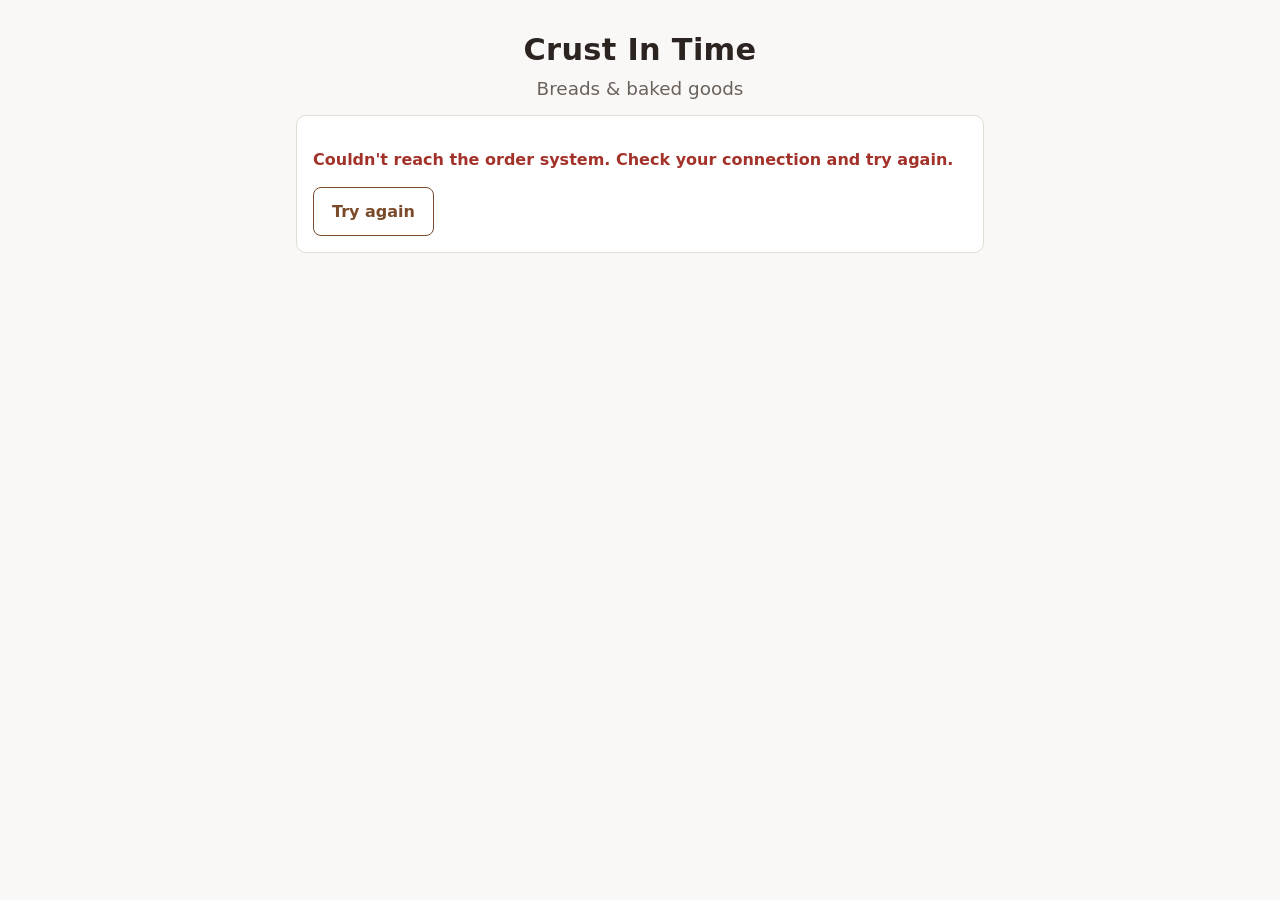
<file: index.html>
<!DOCTYPE html>
<html lang="en">
<head>
  <meta charset="utf-8">
  <meta name="viewport" content="width=device-width, initial-scale=1">
  <title>Order | Crust In Time</title>
  <link rel="stylesheet" href="style.css">
</head>
<body>
  <header class="site" id="site-header">
    <div id="logo-slot"></div>
    <h1 id="site-name">Crust In Time</h1>
    <p class="sub" id="menu-title">Breads &amp; baked goods</p>
  </header>

  <main class="wrap" id="app">
    <p class="muted center">Loading menu…</p>
  </main>

  <div class="totalbar noprint" id="totalbar" hidden>
    <div class="totalbar-inner">
      <span><strong id="bar-total">$0.00</strong> <span class="muted" id="bar-count"></span></span>
      <a class="btn small" href="#details">Checkout</a>
    </div>
  </div>

  <script src="config.js"></script>
  <script src="common.js"></script>
  <script>
  (function () {
    const { api, h, fill, money, price, driveImg, payLinks } = Crust;
    const app = document.getElementById('app');
    const bar = document.getElementById('totalbar');

    let menu = null;
    let qty = {};          // "itemId|optionId" -> quantity
    let steppers = {};     // "itemId|optionId" -> { out, minus, plus }
    let sending = false;

    // The work delivery link carries ?d=<key>; the plain link is the pickup form.
    const linkKey = new URLSearchParams(location.search).get('d') || '';

    const keyOf = (item, opt) => item.id + '|' + opt.id;

    async function load() {
      bar.hidden = true;
      fill(app, h('p', { class: 'muted center' }, 'Loading menu…'));
      try {
        const data = await api.getMenu(linkKey);
        menu = data.menu;
        qty = {};
        renderHeader();
        renderForm();
      } catch (e) {
        fill(app, h('div', { class: 'card' },
          h('p', { class: 'error' }, e.message),
          h('button', { class: 'btn secondary', type: 'button', onclick: load }, 'Try again')));
      }
    }

    function renderHeader() {
      document.getElementById('menu-title').textContent = menu.title + (menu.formName ? ' · ' + menu.formName : '');
      document.title = menu.title + ' | Crust In Time';
      const slot = document.getElementById('logo-slot');
      const name = document.getElementById('site-name');
      if (menu.logo) {
        fill(slot, driveImg(menu.logo, { alt: 'Crust In Time', class: 'logo', width: 600, lazy: false }));
        name.classList.add('sr-only');
      } else {
        fill(slot);
        name.classList.remove('sr-only');
      }
    }

    function orderLines() {
      const out = [];
      menu.items.forEach(item => item.options.forEach(opt => {
        const n = qty[keyOf(item, opt)] || 0;
        if (n > 0) out.push({ item, opt, qty: n });
      }));
      return out;
    }

    function totals() {
      const lines = orderLines();
      return {
        lines,
        count: lines.reduce((s, l) => s + l.qty, 0),
        cents: lines.reduce((s, l) => s + Math.round(l.opt.price * 100) * l.qty, 0)
      };
    }

    /* ---------- Order form ---------- */

    function stepsCard() {
      if (!menu.steps || !menu.steps.length) return null;
      return h('section', { class: 'card steps-card' },
        h('h2', { class: 'steps-title' }, 'How to order'),
        h('ol', { class: 'steps' }, menu.steps.map(s => h('li', {}, s))));
    }

    function renderForm() {
      steppers = {};
      const noPickup = menu.pickupMode === 'weekly' && !menu.pickup;

      if (!menu.ordersOpen || noPickup) {
        fill(app, h('div', { class: 'card notice center' },
          menu.ordersOpen ? 'There are no ' + menu.word.toLowerCase() + ' dates open right now. Check back soon!' : menu.closedMessage));
        return;
      }

      const orderable = menu.items.filter(i => i.options.length);
      fill(app,
        menu.intro ? h('p', { class: 'intro' }, menu.intro) : null,
        stepsCard(),
        h('h2', {}, 'Choose your items'),
        orderable.length ? orderable.map(itemCard) : h('p', { class: 'muted' }, 'No items are on the menu right now.'),
        detailsForm()
      );
      update();
    }

    function itemCard(item) {
      return h('section', { class: 'card item' + (item.soldOut ? ' is-soldout' : '') },
        item.image ? driveImg(item.image, { alt: item.name, class: 'item-photo', width: 900 }) : null,
        h('div', { class: 'item-head' },
          h('h3', { class: 'item-name' }, item.name),
          item.soldOut ? h('span', { class: 'badge soldout' }, 'Sold out')
                       : item.badge ? h('span', { class: 'badge' }, item.badge) : null),
        item.description ? h('p', { class: 'desc' }, item.description) : null,
        item.options.map(opt => optionRow(item, opt))
      );
    }

    function optionRow(item, opt) {
      const k = keyOf(item, opt);
      const label = opt.label || 'Each';
      const out = h('output', { 'aria-label': 'Quantity of ' + item.name + ', ' + label }, '0');
      const minus = h('button', { type: 'button', 'aria-label': 'Remove one ' + item.name + ', ' + label,
        onclick: () => change(k, -1) }, '−');
      const plus = h('button', { type: 'button', 'aria-label': 'Add one ' + item.name + ', ' + label,
        disabled: item.soldOut, onclick: () => change(k, 1) }, '+');
      steppers[k] = { out, minus, plus };
      return h('div', { class: 'opt' },
        h('span', { class: 'opt-label' }, label),
        h('span', { class: 'opt-price' }, price(opt.price)),
        h('div', { class: 'stepper' }, minus, out, plus));
    }

    function change(k, delta) {
      qty[k] = Math.max(0, Math.min(99, (qty[k] || 0) + delta));
      update();
    }

    function pickupField() {
      if (menu.pickupMode === 'weekly') {
        return h('div', { class: 'field pickup-box', id: 'pickup-box' },
          h('div', {}, menu.word),
          h('div', { class: 'pickup-date' }, menu.pickup.label),
          h('div', { class: 'hint' }, 'Orders for this ' + menu.word.toLowerCase() + ' close at 11:59 pm on ' + menu.pickup.cutoffLabel + '.'));
      }
      const pickups = menu.pickupOptions || [];
      if (!pickups.length) return null;
      return h('label', { class: 'field' }, 'Pickup',
        h('select', { name: 'pickup', required: true },
          pickups.length > 1 ? h('option', { value: '' }, 'Choose a pickup time…') : null,
          pickups.map(p => h('option', { value: p }, p))));
    }

    function payChoice() {
      if (!menu.allowCash) return null;
      const due = menu.pickupMode === 'weekly' && menu.pickup ? 'pay by 11:59 pm ' + menu.pickup.cutoffLabel : 'pay after ordering';
      const opt = (value, title, hint) => h('label', { class: 'pay-choice' },
        h('input', { type: 'radio', name: 'payment', value, required: true }),
        h('span', {}, h('strong', {}, title), h('span', { class: 'hint' }, hint)));
      return h('fieldset', { class: 'pay-choices' },
        h('legend', {}, 'How will you pay?'),
        opt('app', 'Venmo or Cash App', due),
        opt('cash', 'Cash on delivery', 'pay the exact amount when your order arrives'),
        menu.cashNote ? h('p', { class: 'cash-note' }, menu.cashNote) : null);
    }

    function paymentInfo() {
      const links = payLinks(menu.payments);
      return h('div', {},
        h('h2', {}, 'Payment'),
        h('div', { class: 'card' },
          menu.disclaimer ? h('p', { class: 'disclaimer' }, menu.disclaimer) : null,
          payChoice(),
          links.length ? [
            menu.pickupMode === 'weekly' && menu.pickup && !menu.allowCash
              ? h('p', { style: 'margin:12px 0 0' }, 'Payment is due by ', h('strong', {}, '11:59 pm ' + menu.pickup.cutoffLabel), '.')
              : null,
            h('p', { class: 'muted', style: 'margin:12px 0' },
              'After you place your order, you\'ll get Venmo and Cash App buttons with your exact total.'),
            h('div', { class: 'pay-grid' }, links.map(l => h('div', { class: 'pay-card' },
              l.qr ? driveImg(l.qr, { alt: l.label + ' QR code', class: 'qr', width: 600 }) : null,
              h('div', { class: 'pay-name' }, l.label),
              h('div', { class: 'muted' }, l.handle))))
          ] : null));
    }

    function detailsForm() {
      return h('form', { id: 'details', onsubmit: submit },
        h('h2', {}, 'Your details'),
        h('div', { class: 'card' },
          h('label', { class: 'field' }, 'Name',
            h('input', { type: 'text', name: 'cname', autocomplete: 'name', required: true, maxlength: 80 })),
          h('label', { class: 'field' }, 'Phone',
            h('input', { type: 'tel', name: 'phone', autocomplete: 'tel', required: true, maxlength: 30 })),
          h('label', { class: 'field' }, 'Email ', h('span', { class: 'hint' }, '(optional, for a copy of your order)'),
            h('input', { type: 'email', name: 'email', autocomplete: 'email', maxlength: 120 })),
          pickupField(),
          h('label', { class: 'field' }, 'Notes ', h('span', { class: 'hint' }, '(optional)'),
            h('textarea', { name: 'notes', maxlength: 1000, placeholder: 'Allergies, special requests, etc.' }))
        ),
        h('h2', {}, 'Your order'),
        h('div', { class: 'card', id: 'summary' }),
        paymentInfo(),
        h('p', { class: 'error', id: 'form-error', role: 'alert' }),
        h('button', { class: 'btn block', type: 'submit', id: 'submit-btn' }, 'Place order')
      );
    }

    function update() {
      for (const [k, s] of Object.entries(steppers)) {
        const n = qty[k] || 0;
        s.out.textContent = n;
        s.minus.disabled = n === 0;
      }
      const t = totals();
      const summary = document.getElementById('summary');
      if (summary) {
        fill(summary,
          t.lines.length
            ? [
                t.lines.map(l => h('div', { class: 'summary-line' },
                  h('span', {}, l.qty + ' × ' + l.item.name + (l.opt.label ? ' (' + l.opt.label + ')' : '')),
                  h('span', {}, money(Math.round(l.opt.price * 100) * l.qty / 100)))),
                h('div', { class: 'summary-line summary-total' }, h('span', {}, 'Total'), h('span', {}, money(t.cents / 100)))
              ]
            : h('p', { class: 'muted', style: 'margin:0' }, 'Nothing added yet. Use the + buttons above.')
        );
      }
      document.getElementById('bar-total').textContent = money(t.cents / 100);
      document.getElementById('bar-count').textContent = t.count + (t.count === 1 ? ' item' : ' items');
      bar.hidden = t.count === 0;
      if (t.count > 0) setError('');
    }

    function setError(msg) {
      const el = document.getElementById('form-error');
      if (el) el.textContent = msg;
    }

    async function submit(ev) {
      ev.preventDefault();
      if (sending) return;
      const f = ev.target;
      const t = totals();
      if (!t.count) return setError('Please add at least one item to your order.');
      const customer = {
        name: f.elements.cname.value.trim(),
        phone: f.elements.phone.value.trim(),
        email: f.elements.email.value.trim(),
        pickup: f.elements.pickup ? f.elements.pickup.value : '',
        pickupDate: menu.pickupMode === 'weekly' && menu.pickup ? menu.pickup.date : '',
        payment: f.elements.payment ? f.elements.payment.value : 'app',
        notes: f.elements.notes.value.trim()
      };
      if (menu.allowCash && !customer.payment) return setError('Please choose how you will pay.');
      if (customer.phone.replace(/\D/g, '').length < 10) {
        f.elements.phone.focus();
        return setError('Please enter a phone number with area code.');
      }

      const btn = document.getElementById('submit-btn');
      sending = true;
      btn.disabled = true;
      btn.textContent = 'Sending order…';
      setError('');
      try {
        const res = await api.post({
          action: 'order',
          channel: menu.channel,
          key: linkKey,
          customer,
          lines: t.lines.map(l => ({ itemId: l.item.id, optionId: l.opt.id, qty: l.qty }))
        });
        renderConfirmation(res, customer);
      } catch (e) {
        if (e.code === 'pickup_changed') await refreshPickup();
        setError(e.message);
        btn.disabled = false;
        btn.textContent = 'Place order';
      } finally {
        sending = false;
      }
    }

    // The Wednesday deadline passed while the page was open: show the new date.
    async function refreshPickup() {
      try {
        const data = await api.getMenu(linkKey);
        menu.pickup = data.menu.pickup;
        const box = document.getElementById('pickup-box');
        if (box && menu.pickup) box.replaceWith(pickupField());
      } catch (e) { /* the error message already explains */ }
    }

    /* ---------- After submitting ---------- */

    function summaryText(res, customer) {
      return ['Crust In Time order #' + res.orderNo, 'Name: ' + customer.name,
        res.pickup ? menu.word + ': ' + res.pickup : '',
        res.cash ? 'Payment: cash on delivery. ' + (menu.cashNote || '') : '',
        ...res.lines.map(l => l.qty + ' x ' + l.item + (l.option ? ' (' + l.option + ')' : '') + ' = ' + money(l.total)),
        'Total: ' + money(res.total), menu.disclaimer || ''].filter(Boolean).join('\n');
    }

    function saveCopy(res, customer) {
      const touch = window.matchMedia && window.matchMedia('(pointer: coarse)').matches;
      if (touch && navigator.share) {
        navigator.share({ title: 'Crust In Time order #' + res.orderNo, text: summaryText(res, customer) }).catch(() => {});
      } else {
        window.print();
      }
    }

    function renderConfirmation(res, customer) {
      bar.hidden = true;
      steppers = {};
      const links = payLinks(menu.payments, res.total, res.orderNo);

      fill(app, h('section', { class: 'card' },
        h('h2', { style: 'margin-top:0' }, 'Thank you, ' + customer.name + '!'),
        h('p', {}, 'Your order ', h('strong', {}, '#' + res.orderNo), ' has been received.'),
        res.pickup ? h('p', {}, menu.word + ': ', h('strong', {}, res.pickup)) : null,
        res.lines.map(l => h('div', { class: 'summary-line' },
          h('span', {}, l.qty + ' × ' + l.item + (l.option ? ' (' + l.option + ')' : '')),
          h('span', {}, money(l.total)))),
        h('div', { class: 'summary-line summary-total' }, h('span', {}, 'Total'), h('span', {}, money(res.total))),

        menu.disclaimer ? h('p', { class: 'disclaimer', style: 'margin-top:18px' }, menu.disclaimer) : null,

        res.cash ? h('div', { class: 'pay-now' },
          h('h3', {}, 'Cash on delivery'),
          h('p', {}, 'Please have ', h('strong', {}, money(res.total)), ' ready when your order is delivered' +
            (res.pickup ? ' on ' + res.pickup : '') + '.'),
          menu.cashNote ? h('p', { class: 'disclaimer' }, menu.cashNote) : null
        ) : null,

        !res.cash && links.length ? h('div', { class: 'pay-now' },
          h('h3', {}, 'Pay ' + money(res.total) + (res.payBy ? ' by 11:59 pm ' + res.payBy : ' now')),
          h('p', { class: 'muted' }, 'Please put ', h('strong', {}, 'order #' + res.orderNo), ' in your payment note.'),
          h('div', { class: 'pay-grid' }, links.map(l => h('div', { class: 'pay-card' },
            l.qr ? driveImg(l.qr, { alt: l.label + ' QR code', class: 'qr', width: 600 }) : null,
            h('a', { class: 'btn block', href: l.url, target: '_blank', rel: 'noopener' }, 'Pay with ' + l.label),
            h('div', { class: 'muted', style: 'margin-top:4px' }, l.handle))))
        ) : null,

        res.emailedCopy
          ? h('p', { class: 'muted' }, 'A copy was emailed to ' + customer.email + '. If you don\'t see it, check your spam folder.')
          : null,
        h('div', { class: 'btn-row noprint' },
          h('button', { class: 'btn secondary', type: 'button', onclick: () => saveCopy(res, customer) }, 'Save a copy'),
          h('button', { class: 'btn', type: 'button', onclick: () => { window.scrollTo(0, 0); load(); } }, 'Start a new order')),
        h('p', { class: 'muted noprint phone-only', style: 'font-size:.9rem' }, 'Tip: you can also take a screenshot of this page.')
      ));
      window.scrollTo(0, 0);
    }

    load();
  })();
  </script>
</body>
</html>
</file>
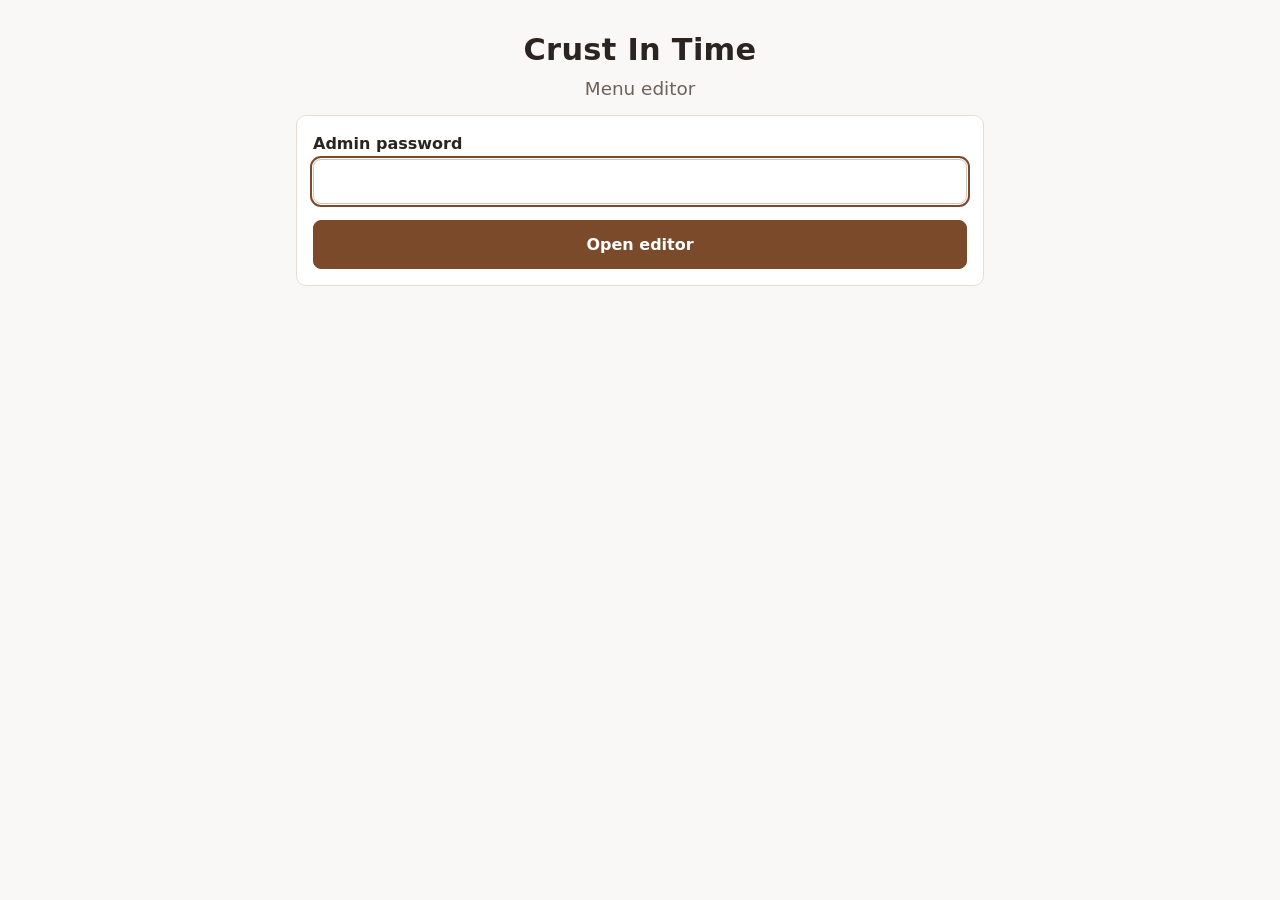
<file: admin.html>
<!DOCTYPE html>
<html lang="en">
<head>
  <meta charset="utf-8">
  <meta name="viewport" content="width=device-width, initial-scale=1">
  <meta name="robots" content="noindex, nofollow">
  <title>Menu editor | Crust In Time</title>
  <link rel="stylesheet" href="style.css">
  <style>
    .toolbar {
      position: sticky; top: 0; z-index: 20; background: #fff; border-bottom: 1px solid var(--line);
      box-shadow: 0 2px 8px rgba(0,0,0,.04);
    }
    .toolbar-inner {
      max-width: 720px; margin: 0 auto; padding: 10px 16px;
      display: flex; flex-wrap: wrap; align-items: center; gap: 8px;
    }
    .toolbar .status { flex: 1; min-width: 160px; font-size: .95rem; }
    .status.dirty { color: var(--danger); font-weight: 650; }
    .item.edit .name-input { font-size: 1.1rem; font-weight: 650; }
    .row { display: flex; gap: 10px; align-items: flex-end; }
    .row > .grow { flex: 1; }
    label.check { display: flex; align-items: center; gap: 8px; margin: 0 0 14px; font-weight: 600; cursor: pointer; }
    label.check input { width: 20px; height: 20px; flex: none; }
    .opts-head { margin: 4px 0 6px; font-weight: 600; }
    .opt-edit { display: flex; gap: 8px; align-items: center; padding: 6px 0; border-top: 1px solid var(--line); }
    .opt-edit input { margin-top: 0; }
    .opt-edit .label-in { flex: 1; }
    .opt-edit .price-wrap { display: flex; align-items: center; gap: 4px; width: 110px; }
    .item-actions { display: flex; flex-wrap: wrap; gap: 8px; margin-top: 14px; padding-top: 12px; border-top: 1px dashed var(--line); }
    .item-actions .spacer { flex: 1; }
    .list-row { display: flex; gap: 8px; align-items: center; margin-bottom: 8px; }
    .list-row input { margin-top: 0; flex: 1; }
    .toast {
      position: fixed; left: 50%; bottom: 20px; transform: translateX(-50%); z-index: 30;
      max-width: 92vw; padding: 12px 18px; border-radius: 8px;
      background: #2b2420; color: #fff; box-shadow: 0 4px 16px rgba(0,0,0,.2);
    }
    .toast.bad { background: var(--danger); }
    .x { width: 38px; height: 38px; padding: 0; flex: none; }
    .avail { width: 100%; border-collapse: collapse; margin: 2px 0 4px; border: 1px solid var(--line); border-radius: 8px; overflow: hidden; }
    .avail th, .avail td { padding: 8px 6px; border-top: 1px solid var(--line); text-align: center; font-size: .92rem; }
    .avail thead th { border-top: 0; background: #faf8f6; font-weight: 650; }
    .avail tbody th { text-align: left; font-weight: 600; padding-left: 10px; }
    .avail input { width: 24px; height: 24px; margin: 0; }
    .avail-note { margin: 6px 0 0; color: var(--danger); font-weight: 600; font-size: .92rem; }
    .group-label { font-weight: 600; margin-bottom: 6px; }
    .img-field { display: flex; gap: 12px; align-items: center; flex-wrap: wrap; margin: 4px 0 14px; }
    .img-preview {
      width: 140px; min-height: 90px; display: grid; place-items: center; overflow: hidden;
      border: 1px dashed #cfc6be; border-radius: 8px; background: #faf8f6;
    }
    .img-preview img { display: block; width: 100%; height: auto; }
    .img-preview.photo img { aspect-ratio: 16 / 10; object-fit: cover; }
    .img-actions { display: flex; gap: 8px; align-items: center; flex-wrap: wrap; }
    .preview-line { margin: 4px 0 0; padding: 10px 12px; border-radius: 8px; background: var(--accent-soft); }
    .sub-card { border: 1px solid var(--line); border-radius: 8px; padding: 12px; margin-bottom: 12px; }
    .sub-card h3 { margin: 0 0 10px; font-size: 1rem; }
  </style>
</head>
<body>
  <div id="toolbar-slot"></div>
  <header class="site">
    <h1>Crust In Time</h1>
    <p class="sub">Menu editor</p>
  </header>
  <main class="wrap" id="admin"><p class="muted center">Loading…</p></main>

  <script src="config.js"></script>
  <script src="common.js"></script>
  <script>
  (function () {
    const { api, h, fill, driveImg } = Crust;
    const root = document.getElementById('admin');
    const toolbarSlot = document.getElementById('toolbar-slot');
    const PW_KEY = 'crust_admin_pw';

    const S = { pw: null, menu: null, saved: [], dirty: false, defaultEmail: '', sheetUrl: '' };
    const previews = {};   // image id -> local copy, so new uploads show instantly
    const uid = (p) => p + Math.random().toString(36).slice(2, 10);

    function readPw() { try { return sessionStorage.getItem(PW_KEY); } catch (e) { return null; } }
    function writePw(v) {
      try { v ? sessionStorage.setItem(PW_KEY, v) : sessionStorage.removeItem(PW_KEY); } catch (e) {}
    }

    async function adminCall(body) {
      try {
        return await api.post(Object.assign({}, body, { password: S.pw }));
      } catch (e) {
        if (e.code === 'bad_password' || e.code === 'no_password') {
          S.pw = null; writePw(null); S.dirty = false;
          showLogin(e.message);
        }
        throw e;
      }
    }

    let toastTimer;
    function toast(msg, bad) {
      document.querySelectorAll('.toast').forEach(t => t.remove());
      const t = h('div', { class: 'toast' + (bad ? ' bad' : ''), role: 'status' }, msg);
      document.body.append(t);
      clearTimeout(toastTimer);
      toastTimer = setTimeout(() => t.remove(), bad ? 7000 : 4000);
    }

    /* ---------- Login ---------- */

    function showLogin(message) {
      fill(toolbarSlot);
      const input = h('input', { type: 'password', name: 'pw', autocomplete: 'current-password', required: true });
      const err = h('p', { class: 'error' }, message || '');
      const btn = h('button', { class: 'btn block', type: 'submit' }, 'Open editor');
      fill(root, h('form', { class: 'card', onsubmit: async (ev) => {
          ev.preventDefault();
          btn.disabled = true; btn.textContent = 'Checking…'; err.textContent = '';
          try {
            await loadEditor(input.value);
          } catch (e) {
            err.textContent = e.message;
            btn.disabled = false; btn.textContent = 'Open editor';
          }
        } },
        h('label', { class: 'field' }, 'Admin password', input),
        err, btn));
      input.focus();
    }

    async function loadEditor(pw) {
      const d = await api.post({ action: 'adminLoad', password: pw });
      S.pw = pw; writePw(pw);
      S.menu = d.menu; S.saved = d.saved || []; S.defaultEmail = d.defaultEmail || ''; S.sheetUrl = d.sheetUrl || '';
      S.deliveryKey = d.deliveryKey || '';
      S.dirty = false;
      renderEditor();
    }

    /* ---------- Editor ---------- */

    function markDirty() { S.dirty = true; updateStatus(); }

    function updateStatus() {
      const st = document.getElementById('status');
      const pub = document.getElementById('publish-btn');
      if (!st || !pub) return;
      st.textContent = S.dirty ? 'Unpublished changes' : 'Live menu is up to date';
      st.className = 'status' + (S.dirty ? ' dirty' : '');
      pub.disabled = !S.dirty;
    }

    function renderEditor() {
      const m = S.menu;
      fill(toolbarSlot, h('div', { class: 'toolbar' }, h('div', { class: 'toolbar-inner' },
        h('span', { id: 'status', class: 'status' }),
        h('a', { class: 'btn small secondary', href: 'kitchen.html' }, 'Order board'),
        h('a', { class: 'btn small secondary', href: 'index.html', target: '_blank', rel: 'noopener' }, 'Order page'),
        S.sheetUrl ? h('a', { class: 'btn small secondary', href: S.sheetUrl, target: '_blank', rel: 'noopener' }, 'Orders sheet') : null,
        h('button', { class: 'btn small', id: 'publish-btn', type: 'button', onclick: publish }, 'Publish'),
        h('button', { class: 'btn small secondary', type: 'button', onclick: lock }, 'Lock')
      )));

      fill(root,
        h('h2', {}, 'Order settings'),
        settingsCard(m),
        h('h2', {}, 'Logo and instructions'),
        brandingCard(m),
        h('h2', {}, 'Pickup (public order link)'),
        pickupCard(m),
        h('h2', {}, 'Work delivery (private order link)'),
        deliveryCard(m),
        h('h2', {}, 'Payment'),
        paymentCard(m),
        h('h2', {}, 'Menu items'),
        h('p', { class: 'muted' }, 'Each item card below matches what customers see. Changes go live when you press Publish.'),
        m.items.map(itemEditor),
        h('button', { class: 'btn secondary block', type: 'button', onclick: addItem }, '+ Add item'),
        h('h2', {}, 'Saved menus'),
        savedCard()
      );
      updateStatus();
    }

    // Inputs write straight into the menu object as you type.
    function textIn(obj, prop, attrs) {
      attrs = attrs || {};
      const el = attrs.multiline
        ? h('textarea', { placeholder: attrs.placeholder, class: attrs.class, maxlength: attrs.maxlength })
        : h('input', { type: attrs.type || 'text', placeholder: attrs.placeholder, class: attrs.class,
                       inputmode: attrs.inputmode, maxlength: attrs.maxlength, 'aria-label': attrs.aria });
      el.value = obj[prop] === undefined || obj[prop] === null ? '' : String(obj[prop]);
      el.addEventListener('input', () => { obj[prop] = el.value; markDirty(); if (attrs.onInput) attrs.onInput(); });
      return el;
    }

    function checkIn(obj, prop, label, onChange) {
      const el = h('input', { type: 'checkbox', checked: !!obj[prop] });
      el.addEventListener('change', () => { obj[prop] = el.checked; markDirty(); if (onChange) onChange(el.checked); });
      return h('label', { class: 'check' }, el, label);
    }

    const field = (label, control, hint) =>
      h('label', { class: 'field' }, label, hint ? h('span', { class: 'hint' }, ' ' + hint) : null, control);

    function listEditor(arr, opts) {
      return h('div', {},
        arr.map((v, i) => h('div', { class: 'list-row' },
          textIn(arr, i, { type: opts.type, placeholder: opts.placeholder, maxlength: opts.maxlength,
                           aria: (opts.aria || 'Entry') + ' ' + (i + 1), onInput: opts.onChange }),
          h('button', { class: 'btn small danger x', type: 'button', 'aria-label': 'Remove', title: 'Remove',
            onclick: () => { arr.splice(i, 1); markDirty(); renderEditor(); } }, '×'))),
        h('button', { class: 'btn small secondary', type: 'button', onclick: (ev) => {
          const box = ev.target.parentNode;
          arr.push(''); markDirty(); renderEditor();
          const id = box.id;
          const rows = id ? document.querySelectorAll('#' + id + ' .list-row input') : [];
          if (rows.length) rows[rows.length - 1].focus();
        } }, opts.addLabel));
    }

    function settingsCard(m) {
      return h('section', { class: 'card' },
        field('Menu title', textIn(m, 'title', { maxlength: 100 }), '(shown at the top of the order page)'),
        field('Intro message', textIn(m, 'intro', { multiline: true, maxlength: 1000 }), '(optional)'),
        checkIn(m, 'ordersOpen', 'Taking pickup orders (uncheck to close the pickup form)'),
        field('Message shown when orders are closed', textIn(m, 'closedMessage', { maxlength: 300 })),
        field('Send new orders to', textIn(m, 'notifyEmail', { type: 'email', placeholder: S.defaultEmail, maxlength: 200 }),
          S.defaultEmail ? '(leave blank to use ' + S.defaultEmail + ')' : ''),
        checkIn(m, 'sendCustomerCopy', 'Email customers a copy of their order (when they give an email)'),
        checkIn(m, 'readyEmails', 'Email customers when their order is ready (sent from the order board when the last item is checked off)')
      );
    }

    function brandingCard(m) {
      const steps = listEditor(m.steps, { placeholder: 'e.g. Pick your items', maxlength: 60, aria: 'Step', addLabel: '+ Add step' });
      steps.id = 'steps-list';
      return h('section', { class: 'card' },
        h('div', { class: 'group-label' }, 'Logo ', h('span', { class: 'hint' }, '(shown at the top of the order page and in customer emails)')),
        imageField(m, 'logo', 'logo', 'logo'),
        h('div', { class: 'group-label' }, '"How to order" steps for the pickup form ', h('span', { class: 'hint' }, '(keep each to 3 or 4 words)')),
        steps
      );
    }

    function pickupCard(m) {
      const w = m.weekly;
      const preview = h('p', { class: 'preview-line' });
      const refresh = () => {
        const p = Crust.nextPickup(w);
        preview.textContent = p
          ? 'Right now customers see: pickup ' + p.label + ', orders close 11:59 pm ' + p.cutoffLabel + '.'
          : 'No upcoming pickup date. Check the weeks off list.';
      };
      const mode = (val, label) => {
        const r = h('input', { type: 'radio', name: 'pickupMode', value: val, checked: m.pickupMode === val });
        r.addEventListener('change', () => { m.pickupMode = val; markDirty(); renderEditor(); });
        return h('label', { class: 'check' }, r, label);
      };
      const daySelect = (prop) => {
        const s = h('select', {}, Crust.DAYS.map((d, i) => h('option', { value: String(i) }, d)));
        s.value = String(w[prop]);
        s.addEventListener('change', () => { w[prop] = Number(s.value); markDirty(); refresh(); });
        return s;
      };
      const card = h('section', { class: 'card' },
        mode('weekly', 'Same day every week (date updates automatically)'),
        mode('list', 'Specific dates I type in'));

      if (m.pickupMode === 'weekly') {
        const skips = listEditor(w.skipDates, { type: 'date', aria: 'Week off', addLabel: '+ Add a week off', onChange: refresh });
        skips.id = 'skip-list';
        card.append(
          h('div', { class: 'row' },
            h('div', { class: 'grow' }, field('Pickup day', daySelect('pickupDay'))),
            h('div', { class: 'grow' }, field('Last day to order', daySelect('cutoffDay')))),
          field('Pickup time', textIn(w, 'time', { placeholder: 'e.g. 9am to noon', maxlength: 60, onInput: refresh }), '(optional)'),
          h('div', { class: 'group-label' }, 'Weeks off ', h('span', { class: 'hint' }, '(pickup dates with no baking; orders roll to the next week)')),
          skips,
          preview);
        refresh();
      } else {
        const list = listEditor(m.pickupOptions, { placeholder: 'e.g. Saturday, Dec 20, 9am to noon', maxlength: 120, aria: 'Pickup option', addLabel: '+ Add pickup option' });
        list.id = 'pickup-list';
        card.append(h('div', { class: 'group-label' }, 'Pickup options customers choose from'), list);
      }
      card.append(h('div', { style: 'height:14px' }),
        field('Pickup address', textIn(m, 'pickupAddress', { maxlength: 200, placeholder: 'Street, city, state, ZIP' }),
          '(included in the "your order is ready" email)'));
      return card;
    }

    function deliveryCard(m) {
      const d = m.delivery, w = d.weekly;
      const preview = h('p', { class: 'preview-line' });
      const refresh = () => {
        const p = Crust.nextPickup(w);
        preview.textContent = p
          ? 'Right now coworkers see: delivery ' + p.label + ', orders close 11:59 pm ' + p.cutoffLabel + '.'
          : 'No upcoming delivery date. Check the weeks off list.';
      };
      const daySelect = (prop) => {
        const sel = h('select', {}, Crust.DAYS.map((name, i) => h('option', { value: String(i) }, name)));
        sel.value = String(w[prop]);
        sel.addEventListener('change', () => { w[prop] = Number(sel.value); markDirty(); refresh(); });
        return sel;
      };
      const linkUrl = () => new URL('index.html?d=' + encodeURIComponent(S.deliveryKey), location.href).href;
      const linkInput = h('input', { type: 'text', readonly: true, value: linkUrl(), 'aria-label': 'Work order link' });
      const openLink = h('a', { class: 'btn small secondary', href: linkUrl(), target: '_blank', rel: 'noopener' }, 'Open');
      const copy = () => {
        const done = () => toast('Link copied. Paste it in a text or email to coworkers.');
        if (navigator.clipboard) navigator.clipboard.writeText(linkInput.value).then(done, () => { linkInput.select(); toast('Select the link and copy it.'); });
        else { linkInput.select(); document.execCommand('copy'); done(); }
      };
      const makeNew = async () => {
        if (!confirm('Make a new work link? The current link will stop working right away, so you\'ll need to share the new one.')) return;
        try {
          const r = await adminCall({ action: 'adminNewDeliveryLink' });
          S.deliveryKey = r.deliveryKey;
          linkInput.value = linkUrl(); openLink.href = linkUrl();
          toast('New link ready. The old one no longer works.');
        } catch (e) { toast(e.message, true); }
      };
      const skips = listEditor(w.skipDates, { type: 'date', aria: 'Week off', addLabel: '+ Add a week off', onChange: refresh });
      skips.id = 'delivery-skip-list';
      const steps = listEditor(d.steps, { placeholder: 'e.g. Choose how to pay', maxlength: 60, aria: 'Step', addLabel: '+ Add step' });
      steps.id = 'delivery-steps-list';
      const card = h('section', { class: 'card' },
        checkIn(d, 'enabled', 'Taking delivery orders (uncheck to close the work form)'),
        h('div', { class: 'group-label' }, 'Order link ', h('span', { class: 'hint' }, '(share only with coworkers; same menu as the pickup form)')),
        linkInput,
        h('div', { class: 'btn-row', style: 'margin:8px 0 16px' },
          h('button', { class: 'btn small', type: 'button', onclick: copy }, 'Copy link'),
          openLink,
          h('button', { class: 'btn small danger', type: 'button', onclick: makeNew }, 'Make a new link')),
        h('div', { class: 'row' },
          h('div', { class: 'grow' }, field('Delivery day', daySelect('pickupDay'))),
          h('div', { class: 'grow' }, field('Last day to order', daySelect('cutoffDay')))),
        field('Delivery time', textIn(w, 'time', { placeholder: 'e.g. morning', maxlength: 60, onInput: refresh }), '(optional)'),
        h('div', { class: 'group-label' }, 'Weeks off ', h('span', { class: 'hint' }, '(delivery dates with no baking; orders roll to the next week)')),
        skips,
        preview,
        h('div', { style: 'height:14px' }),
        checkIn(d, 'allowCash', 'Offer cash on delivery (in addition to Venmo and Cash App)'),
        field('Cash on delivery note', textIn(d, 'cashNote', { multiline: true, maxlength: 300 }),
          '(shown when someone picks cash, and repeated in their emails)'),
        field('Delivery disclaimer', textIn(d, 'disclaimer', { multiline: true, maxlength: 400 }),
          '(shown at checkout, after ordering, and in the customer email)'),
        h('div', { class: 'group-label' }, '"How to order" steps for the work form ', h('span', { class: 'hint' }, '(keep each to 3 or 4 words)')),
        steps
      );
      refresh();
      return card;
    }

    function paymentCard(m) {
      const p = m.payments;
      return h('section', { class: 'card' },
        field('Pickup disclaimer', textIn(m, 'disclaimer', { multiline: true, maxlength: 400 }),
          '(shown at checkout, after ordering, and in the customer email; the work form has its own below)'),
        h('div', { class: 'sub-card' }, h('h3', {}, 'Venmo'),
          field('Venmo username', textIn(p.venmo, 'handle', { placeholder: 'e.g. Sarah-Ayers-42', maxlength: 40 }), '(without the @; leave blank to hide Venmo)'),
          h('div', { class: 'group-label' }, 'QR code'),
          imageField(p.venmo, 'qr', 'qr', 'venmo-qr')),
        h('div', { class: 'sub-card' }, h('h3', {}, 'Cash App'),
          field('$Cashtag', textIn(p.cashapp, 'handle', { placeholder: 'e.g. Sayers2014', maxlength: 40 }), '(without the $; leave blank to hide Cash App)'),
          h('div', { class: 'group-label' }, 'QR code'),
          imageField(p.cashapp, 'qr', 'qr', 'cashapp-qr'))
      );
    }

    /* ---------- Image uploads ---------- */

    function imageField(obj, prop, kind, name) {
      const box = h('div', { class: 'img-field' });
      const draw = () => {
        const id = obj[prop];
        const input = h('input', { type: 'file', accept: 'image/*', hidden: true });
        const status = h('span', { class: 'muted' });
        const upBtn = h('button', { class: 'btn small secondary', type: 'button', onclick: () => input.click() },
          id ? 'Replace' : 'Upload');
        input.addEventListener('change', async () => {
          const file = input.files && input.files[0];
          if (!file) return;
          upBtn.disabled = true; status.textContent = 'Uploading…';
          try {
            const img = await prepareImage(file, kind);
            const d = await adminCall({ action: 'adminUploadImage', data: img.base64, mime: img.mime, name });
            previews[d.id] = img.dataUrl;
            obj[prop] = d.id;
            markDirty(); draw();
            toast('Image uploaded. Press Publish to make it live.');
          } catch (e) {
            upBtn.disabled = false; status.textContent = '';
            toast(e.message, true);
          }
        });
        fill(box,
          h('div', { class: 'img-preview ' + kind },
            id ? driveImg(id, { preview: previews[id], width: 600, alt: '' }) : h('span', { class: 'muted' }, 'No image')),
          h('div', { class: 'img-actions' }, upBtn,
            id ? h('button', { class: 'btn small danger', type: 'button',
              onclick: () => { obj[prop] = ''; markDirty(); draw(); } }, 'Remove') : null,
            status, input));
      };
      draw();
      return box;
    }

    // Shrinks photos before uploading. Logos and QR codes stay PNG so they stay sharp.
    function prepareImage(file, kind) {
      return new Promise((resolve, reject) => {
        const url = URL.createObjectURL(file);
        const img = new Image();
        img.onload = () => {
          URL.revokeObjectURL(url);
          const max = kind === 'photo' ? 1400 : 900;
          const scale = Math.min(1, max / Math.max(img.naturalWidth, img.naturalHeight));
          const w = Math.max(1, Math.round(img.naturalWidth * scale));
          const ht = Math.max(1, Math.round(img.naturalHeight * scale));
          const draw = (whiteBg) => {
            const c = document.createElement('canvas');
            c.width = w; c.height = ht;
            const ctx = c.getContext('2d');
            if (whiteBg) { ctx.fillStyle = '#fff'; ctx.fillRect(0, 0, w, ht); }
            ctx.imageSmoothingQuality = 'high';
            ctx.drawImage(img, 0, 0, w, ht);
            return c;
          };
          let mime = kind === 'photo' ? 'image/jpeg' : 'image/png';
          let dataUrl = draw(mime === 'image/jpeg').toDataURL(mime, 0.85);
          if (mime === 'image/png' && dataUrl.length > 3000000) {
            mime = 'image/jpeg';
            dataUrl = draw(true).toDataURL(mime, 0.9);
          }
          resolve({ dataUrl, mime, base64: dataUrl.slice(dataUrl.indexOf(',') + 1) });
        };
        img.onerror = () => {
          URL.revokeObjectURL(url);
          reject(new Error("Couldn't read that image. Try a JPG or PNG."));
        };
        img.src = url;
      });
    }

    /* ---------- Menu items ---------- */

    function itemEditor(item, idx) {
      const items = S.menu.items;
      const card = h('section', { class: 'card item edit', id: 'item-' + item.id });
      fill(card,
        h('div', { class: 'group-label' }, 'Photo ', h('span', { class: 'hint' }, '(optional)')),
        imageField(item, 'image', 'photo', item.name || 'item'),
        field('Item name', textIn(item, 'name', { class: 'name-input', maxlength: 100 })),
        field('Badge', textIn(item, 'badge', { placeholder: 'e.g. Last Chance, New', maxlength: 30 }), '(optional)'),
        availability(item, card),
        field('Description', textIn(item, 'description', { multiline: true, maxlength: 1000 })),
        h('div', { class: 'opts-head' }, 'Sizes and prices ', h('span', { class: 'hint' }, '(each line is something customers can add)')),
        item.options.map((opt, oi) => h('div', { class: 'opt-edit' },
          textIn(opt, 'label', { class: 'label-in', placeholder: 'e.g. Loaf, 4 pack, 6 pack variety', maxlength: 80, aria: 'Size or option name' }),
          h('span', { class: 'price-wrap' }, '$', textIn(opt, 'price', { inputmode: 'decimal', placeholder: '0.00', aria: 'Price' })),
          h('button', { class: 'btn small danger x', type: 'button', 'aria-label': 'Remove this size', title: 'Remove',
            onclick: () => { item.options.splice(oi, 1); markDirty(); renderEditor(); } }, '×'))),
        h('button', { class: 'btn small secondary', type: 'button', style: 'margin-top:8px',
          onclick: () => { item.options.push({ id: uid('o'), label: '', price: '' }); markDirty(); renderEditor(); } }, '+ Add size / price'),
        h('div', { class: 'item-actions' },
          h('button', { class: 'btn small secondary', type: 'button', disabled: idx === 0,
            onclick: () => move(idx, -1) }, '↑ Move up'),
          h('button', { class: 'btn small secondary', type: 'button', disabled: idx === items.length - 1,
            onclick: () => move(idx, 1) }, '↓ Move down'),
          h('button', { class: 'btn small secondary', type: 'button', onclick: () => duplicate(idx) }, 'Duplicate'),
          h('span', { class: 'spacer' }),
          h('button', { class: 'btn small danger', type: 'button', onclick: () => {
            if (!confirm('Remove "' + (item.name || 'this item') + '" from the menu?')) return;
            items.splice(idx, 1); markDirty(); renderEditor();
          } }, 'Remove item'))
      );
      return card;
    }

    // Which menus show this item, and where it's sold out.
    function availability(item, card) {
      const m = S.menu;
      const pickupName = m.pickupMode === 'weekly' ? Crust.DAYS[m.weekly.pickupDay] + ' pickup' : 'Pickup';
      const deliveryName = Crust.DAYS[m.delivery.weekly.pickupDay] + ' delivery';
      const note = h('p', { class: 'avail-note' });
      const paint = () => {
        const live = (item.onPickup && !item.soldOutPickup) || (item.onDelivery && !item.soldOutDelivery);
        card.classList.toggle('is-soldout', !live);
        note.textContent = !item.onPickup && !item.onDelivery
          ? 'Hidden from both menus. Customers won\'t see it until you check a menu above.'
          : !live ? 'Sold out everywhere it\'s offered.' : '';
        note.hidden = !note.textContent;
      };
      const cb = (prop, label) => {
        const el = h('input', { type: 'checkbox', checked: !!item[prop], 'aria-label': label });
        el.addEventListener('change', () => { item[prop] = el.checked; markDirty(); paint(); });
        return el;
      };
      const name = item.name || 'this item';
      const box = h('div', { class: 'field' },
        h('table', { class: 'avail' },
          h('thead', {}, h('tr', {}, h('th', {}), h('th', { scope: 'col' }, pickupName), h('th', { scope: 'col' }, deliveryName))),
          h('tbody', {},
            h('tr', {}, h('th', { scope: 'row' }, 'On this menu'),
              h('td', {}, cb('onPickup', name + ' on the ' + pickupName + ' menu')),
              h('td', {}, cb('onDelivery', name + ' on the ' + deliveryName + ' menu'))),
            h('tr', {}, h('th', { scope: 'row' }, 'Sold out'),
              h('td', {}, cb('soldOutPickup', name + ' sold out for ' + pickupName)),
              h('td', {}, cb('soldOutDelivery', name + ' sold out for ' + deliveryName))))),
        note);
      paint();
      return box;
    }

    function move(idx, dir) {
      const items = S.menu.items;
      const [it] = items.splice(idx, 1);
      items.splice(idx + dir, 0, it);
      markDirty(); renderEditor();
      document.getElementById('item-' + it.id).scrollIntoView({ block: 'center' });
    }

    function duplicate(idx) {
      const copy = JSON.parse(JSON.stringify(S.menu.items[idx]));
      copy.id = uid('i');
      copy.name = (copy.name || 'Item') + ' (copy)';
      copy.options.forEach(o => { o.id = uid('o'); });
      S.menu.items.splice(idx + 1, 0, copy);
      markDirty(); renderEditor();
      document.getElementById('item-' + copy.id).scrollIntoView({ block: 'center' });
    }

    function addItem() {
      const it = { id: uid('i'), name: '', description: '', badge: '', image: '',
                   onPickup: true, onDelivery: true, soldOutPickup: false, soldOutDelivery: false,
                   options: [{ id: uid('o'), label: '', price: '' }] };
      S.menu.items.push(it);
      markDirty(); renderEditor();
      const card = document.getElementById('item-' + it.id);
      card.scrollIntoView({ block: 'center' });
      card.querySelector('input.name-input').focus();
    }

    /* ---------- Publish ---------- */

    function problems() {
      const m = S.menu, out = [];
      if (m.ordersOpen && m.pickupMode === 'weekly' && !Crust.nextPickup(m.weekly)) {
        out.push('There is no upcoming pickup date, so customers will see "no pickup dates open".');
      }
      if (m.delivery.enabled && !Crust.nextPickup(m.delivery.weekly)) {
        out.push('There is no upcoming work delivery date, so coworkers will see "no delivery dates open".');
      }
      if (m.ordersOpen && m.pickupMode === 'list' && !m.pickupOptions.some(p => String(p).trim())) {
        out.push('There are no pickup options, so customers won\'t be asked when they\'re picking up.');
      }
      m.items.forEach((it, i) => {
        const name = String(it.name || '').trim() || 'Item #' + (i + 1);
        if (!String(it.name || '').trim()) out.push('Item #' + (i + 1) + ' has no name.');
        if (!it.options.length) out.push(name + ' has no sizes/prices, so customers can\'t order it.');
        it.options.forEach(o => {
          const p = String(o.price).replace(/[$,\s]/g, '');
          if (p === '' || !isFinite(Number(p)) || Number(p) < 0) out.push(name + ': "' + (o.label || 'a size') + '" needs a valid price.');
          else if (Number(p) === 0) out.push(name + ': "' + (o.label || 'a size') + '" is priced at $0.');
        });
      });
      return out;
    }

    async function publish() {
      const p = problems();
      if (p.length && !confirm('Please check before publishing:\n\n• ' + p.join('\n• ') + '\n\nPublish anyway?')) return;
      const btn = document.getElementById('publish-btn');
      btn.disabled = true; btn.textContent = 'Publishing…';
      try {
        const d = await adminCall({ action: 'adminPublish', menu: S.menu });
        S.menu = d.menu; S.dirty = false;
        renderEditor();
        toast('Published. The order page now shows this menu.');
      } catch (e) {
        if (document.getElementById('publish-btn')) { btn.textContent = 'Publish'; updateStatus(); toast(e.message, true); }
      }
    }

    function lock() {
      if (S.dirty && !confirm('You have unpublished changes. Lock the editor and lose them?')) return;
      S.dirty = false; S.pw = null; writePw(null);
      showLogin('Editor locked.');
    }

    /* ---------- Saved menus ---------- */

    function savedCard() {
      const nameIn = h('input', { type: 'text', placeholder: 'e.g. Fall, Christmas, Valentine\'s', maxlength: 60, 'aria-label': 'Name for this saved menu' });
      const select = S.saved.length
        ? h('select', { 'aria-label': 'Saved menus' }, S.saved.map(s => h('option', { value: s.name },
            s.name + (s.saved ? ' (saved ' + new Date(s.saved).toLocaleDateString() + ')' : ''))))
        : null;

      return h('section', { class: 'card' },
        h('p', { class: 'muted', style: 'margin-top:0' },
          'Keep seasonal menus here and bring them back later. Saving or opening a menu does not change the live order page until you press Publish.'),
        select
          ? h('div', {},
              h('label', { class: 'field' }, 'Saved menus', select),
              h('div', { class: 'btn-row', style: 'margin-top:0;margin-bottom:18px' },
                h('button', { class: 'btn small secondary', type: 'button', onclick: () => openSaved(select.value) }, 'Open in editor'),
                h('button', { class: 'btn small danger', type: 'button', onclick: () => deleteSaved(select.value) }, 'Delete')))
          : h('p', { class: 'muted' }, 'No saved menus yet.'),
        h('div', { class: 'row' },
          h('div', { class: 'grow' }, h('label', { class: 'field', style: 'margin:0' }, 'Save what\'s in the editor as', nameIn)),
          h('button', { class: 'btn small', type: 'button', onclick: () => saveAs(nameIn.value) }, 'Save'))
      );
    }

    async function saveAs(name) {
      name = String(name || '').trim();
      if (!name) return toast('Type a name for this menu first.', true);
      if (S.saved.some(s => s.name.toLowerCase() === name.toLowerCase()) &&
          !confirm('A saved menu called "' + name + '" already exists. Replace it?')) return;
      try {
        const d = await adminCall({ action: 'adminSaveAs', name, menu: S.menu });
        S.saved = d.saved;
        renderEditor();
        toast('Saved "' + name + '".');
      } catch (e) { toast(e.message, true); }
    }

    async function openSaved(name) {
      if (S.dirty && !confirm('Opening "' + name + '" replaces what\'s in the editor, and your unpublished changes will be lost. Continue?')) return;
      try {
        const d = await adminCall({ action: 'adminOpenSaved', name });
        S.menu = d.menu;
        renderEditor(); markDirty();
        window.scrollTo(0, 0);
        toast('Opened "' + name + '". Review it, then press Publish to make it live.');
      } catch (e) { toast(e.message, true); }
    }

    async function deleteSaved(name) {
      if (!confirm('Delete the saved menu "' + name + '"? This can\'t be undone.')) return;
      try {
        const d = await adminCall({ action: 'adminDeleteSaved', name });
        S.saved = d.saved;
        renderEditor();
        toast('Deleted "' + name + '".');
      } catch (e) { toast(e.message, true); }
    }

    window.addEventListener('beforeunload', (e) => {
      if (S.dirty) { e.preventDefault(); e.returnValue = ''; }
    });

    /* ---------- Start ---------- */
    (async function init() {
      if (!Crust.isConfigured()) {
        fill(root, h('div', { class: 'card error' },
          "This page isn't connected yet. Paste the Apps Script Web App URL into config.js."));
        return;
      }
      const saved = readPw();
      if (!saved) return showLogin();
      try { await loadEditor(saved); }
      catch (e) { showLogin(e.code === 'bad_password' ? '' : e.message); }
    })();
  })();
  </script>
</body>
</html>
</file>
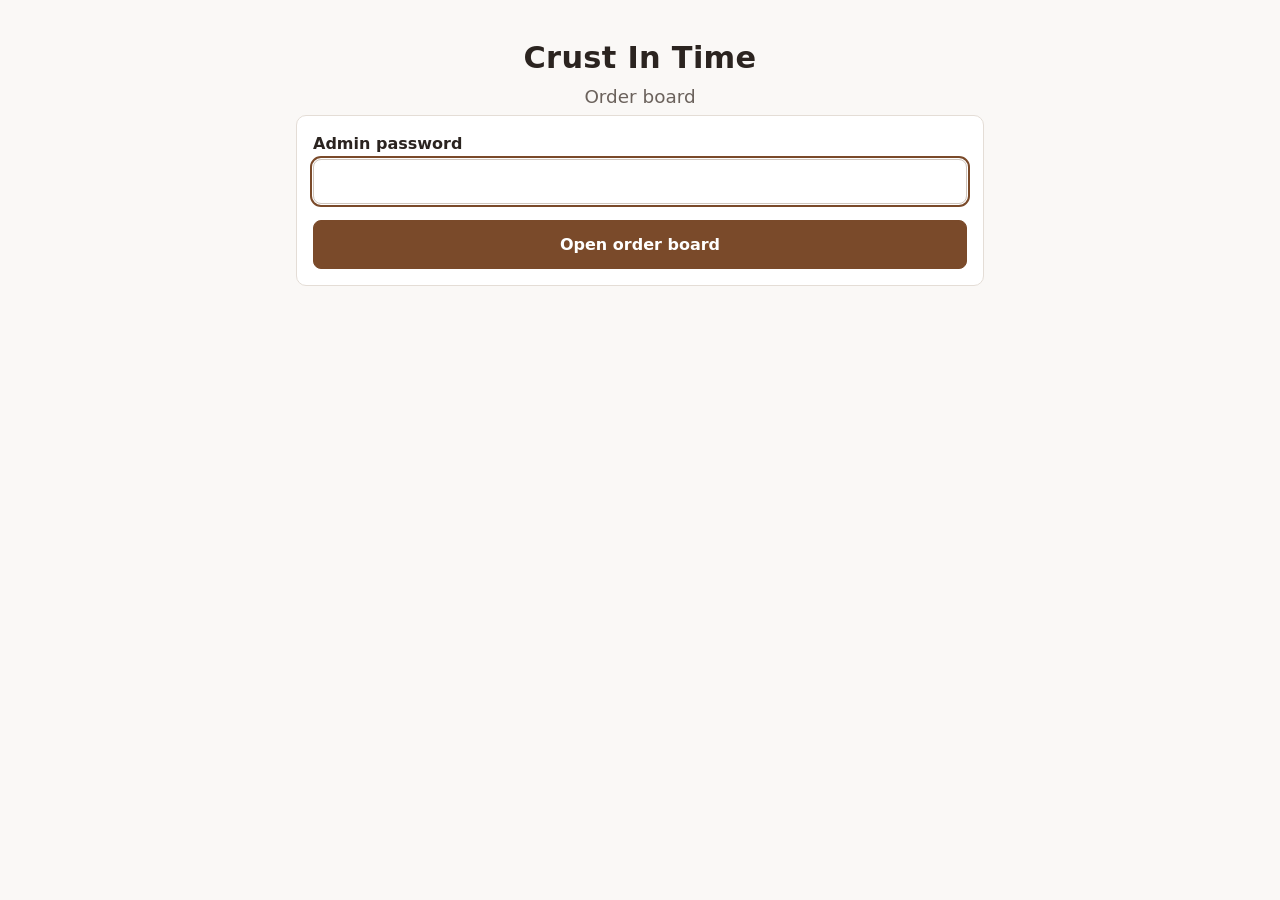
<file: kitchen.html>
<!DOCTYPE html>
<html lang="en">
<head>
  <meta charset="utf-8">
  <meta name="viewport" content="width=device-width, initial-scale=1">
  <meta name="robots" content="noindex, nofollow">
  <title>Order board | Crust In Time</title>
  <link rel="stylesheet" href="style.css">
  <style>
    :root { --pickup: #e69138; --pickup-soft: #fce5cd; --delivery: #3d85c6; --delivery-soft: #cfe2f3; --ok: #38761d; --ok-soft: #d9ead3; }
    body { padding-bottom: 40px; }
    .top {
      position: sticky; top: 0; z-index: 20; background: #fff;
      border-bottom: 1px solid var(--line); box-shadow: 0 2px 8px rgba(0,0,0,.04);
    }
    .top-inner { max-width: 720px; margin: 0 auto; padding: 10px 16px 0; }
    .top-row { display: flex; align-items: center; gap: 8px; flex-wrap: wrap; }
    .top-row h1 { margin: 0; font-size: 1.2rem; flex: 1; }
    .tabs { display: grid; grid-template-columns: repeat(3, 1fr); gap: 4px; margin-top: 10px; }
    .tab {
      font: inherit; font-weight: 650; padding: 10px 4px 12px; border: 0; background: none; color: var(--muted);
      border-bottom: 3px solid transparent; cursor: pointer;
    }
    .tab[aria-selected="true"] { color: var(--accent); border-bottom-color: var(--accent); }
    .count {
      display: inline-block; min-width: 22px; padding: 0 6px; margin-left: 4px; border-radius: 999px;
      background: #eee; color: var(--ink); font-size: .8rem; line-height: 20px;
    }
    .tab[aria-selected="true"] .count { background: var(--accent); color: #fff; }
    .chips { display: flex; gap: 8px; margin: 14px 0 4px; flex-wrap: wrap; }
    .chip {
      font: inherit; font-size: .92rem; padding: 6px 12px; border-radius: 999px; cursor: pointer;
      border: 1px solid var(--line); background: #fff; color: var(--ink);
    }
    .chip[aria-pressed="true"] { border-color: var(--accent); background: var(--accent-soft); font-weight: 650; }
    .dot { display: inline-block; width: 10px; height: 10px; border-radius: 50%; margin-right: 6px; vertical-align: 0; }
    .dot.pickup { background: var(--pickup); } .dot.delivery { background: var(--delivery); }

    .group-head { margin: 22px 0 8px; font-size: .95rem; font-weight: 700; color: var(--muted); text-transform: uppercase; letter-spacing: .03em; }
    .o-card { border-left: 6px solid var(--pickup); }
    .o-card.delivery { border-left-color: var(--delivery); }
    .o-head { display: flex; justify-content: space-between; align-items: flex-start; gap: 10px; }
    .o-name { font-size: 1.1rem; font-weight: 700; }
    .small { font-size: .9rem; }
    .tag { font-size: .75rem; font-weight: 700; text-transform: uppercase; letter-spacing: .04em; padding: 3px 9px; border-radius: 999px; white-space: nowrap; }
    .tag.pickup { background: var(--pickup-soft); color: #8a4b0f; }
    .tag.delivery { background: var(--delivery-soft); color: #1c4f7c; }
    .tag.cash { background: #fff2cc; color: #7f6000; }
    .tag.paid { background: var(--ok-soft); color: var(--ok); }
    .meta { display: flex; flex-wrap: wrap; gap: 6px 10px; align-items: center; margin: 8px 0 0; }
    .meta a { color: var(--accent); }
    .o-notes { margin: 10px 0 0; padding: 8px 10px; background: #faf8f6; border-radius: 6px; white-space: pre-line; font-size: .95rem; }
    .o-items { margin: 10px 0 0; padding: 0; list-style: none; }
    .o-items li { padding: 3px 0; }
    .o-actions { display: flex; flex-wrap: wrap; align-items: center; gap: 10px; margin-top: 14px; }
    .o-actions .btn.big { flex: 1; min-width: 180px; padding: 14px 18px; font-size: 1.05rem; }
    .linkish { font: inherit; font-size: .92rem; background: none; border: 0; color: var(--muted); text-decoration: underline; cursor: pointer; padding: 6px 2px; }
    .linkish.danger { color: var(--danger); }

    .check-line {
      display: flex; align-items: center; gap: 12px; padding: 12px 4px; border-top: 1px solid var(--line);
      cursor: pointer; font-size: 1.05rem;
    }
    .check-line:first-child { border-top: 0; }
    .check-line input { width: 28px; height: 28px; flex: none; accent-color: var(--ok); }
    .check-line.done span { text-decoration: line-through; color: var(--muted); }
    .progress { height: 6px; background: #eee; border-radius: 999px; overflow: hidden; margin: 10px 0 2px; }
    .progress > div { height: 100%; background: var(--ok); transition: width .2s; }
    .o-lines { margin-top: 8px; }

    .totals h2 { margin: 0 0 8px; font-size: 1.05rem; }
    .total-line { display: flex; gap: 10px; padding: 5px 0; font-size: 1.02rem; border-top: 1px solid var(--line); }
    .total-line:first-of-type { border-top: 0; }
    .total-qty { flex: none; min-width: 36px; text-align: right; }

    .empty { text-align: center; color: var(--muted); padding: 30px 10px; }

    .modal-back {
      position: fixed; inset: 0; z-index: 50; background: rgba(43, 36, 32, .45);
      display: grid; place-items: center; padding: 20px;
    }
    .modal {
      width: 100%; max-width: 420px; background: #fff; border-radius: 14px; padding: 22px 20px 18px;
      box-shadow: 0 10px 40px rgba(0,0,0,.25);
    }
    .modal h2 { margin: 0 0 8px; font-size: 1.25rem; }
    .modal p { margin: 0 0 6px; }
    .modal .btn-row .btn { flex: 1; padding: 14px; font-size: 1.05rem; }
    .toast {
      position: fixed; left: 50%; bottom: 20px; transform: translateX(-50%); z-index: 60;
      max-width: 92vw; padding: 12px 18px; border-radius: 8px;
      background: #2b2420; color: #fff; box-shadow: 0 4px 16px rgba(0,0,0,.2);
    }
    .toast.bad { background: var(--danger); }
  </style>
</head>
<body>
  <div id="top-slot"></div>
  <main class="wrap" id="board"><p class="muted center" style="margin-top:40px">Loading…</p></main>

  <script src="config.js"></script>
  <script src="common.js"></script>
  <script>
  (function () {
    const { api, h, fill, money } = Crust;
    const board = document.getElementById('board');
    const topSlot = document.getElementById('top-slot');
    const PW_KEY = 'crust_admin_pw';   // shared with the menu editor, so one login covers both

    const S = { pw: null, orders: [], tab: 'pending', filter: 'all', busy: {}, sheetUrl: '', loadedAt: 0 };
    const TABS = [['pending', 'Pending'], ['bake', 'To bake'], ['baked', 'Baked']];
    const queues = {};   // per-order request chains, so quick taps save in order

    function readPw() { try { return sessionStorage.getItem(PW_KEY); } catch (e) { return null; } }
    function writePw(v) { try { v ? sessionStorage.setItem(PW_KEY, v) : sessionStorage.removeItem(PW_KEY); } catch (e) {} }

    async function call(body) {
      try {
        return await api.post(Object.assign({}, body, { password: S.pw }));
      } catch (e) {
        if (e.code === 'bad_password' || e.code === 'no_password') { S.pw = null; writePw(null); showLogin(e.message); }
        throw e;
      }
    }

    let toastTimer;
    function toast(msg, bad) {
      document.querySelectorAll('.toast').forEach(t => t.remove());
      const t = h('div', { class: 'toast' + (bad ? ' bad' : ''), role: 'status' }, msg);
      document.body.append(t);
      clearTimeout(toastTimer);
      toastTimer = setTimeout(() => t.remove(), bad ? 6000 : 3000);
    }

    // Pop-up confirmation. Resolves true for the main button, false otherwise.
    function confirmBox(opts) {
      return new Promise((resolve) => {
        const close = (v) => { back.remove(); document.removeEventListener('keydown', onKey); resolve(v); };
        const onKey = (e) => { if (e.key === 'Escape') close(false); };
        const yes = h('button', { class: 'btn' + (opts.danger ? ' danger' : ''), type: 'button', onclick: () => close(true) }, opts.yes);
        const back = h('div', { class: 'modal-back', onclick: (e) => { if (e.target === back) close(false); } },
          h('div', { class: 'modal', role: 'dialog', 'aria-modal': 'true', 'aria-labelledby': 'modal-title' },
            h('h2', { id: 'modal-title' }, opts.title),
            opts.lines.map(l => h('p', {}, l)),
            h('div', { class: 'btn-row' },
              h('button', { class: 'btn secondary', type: 'button', onclick: () => close(false) }, opts.no || 'Not yet'),
              yes)));
        document.body.append(back);
        document.addEventListener('keydown', onKey);
        yes.focus();
      });
    }

    /* ---------- Login (same password as the menu editor) ---------- */

    function showLogin(message) {
      fill(topSlot);
      const input = h('input', { type: 'password', name: 'pw', autocomplete: 'current-password', required: true });
      const err = h('p', { class: 'error' }, message || '');
      const btn = h('button', { class: 'btn block', type: 'submit' }, 'Open order board');
      fill(board,
        h('header', { class: 'site' }, h('h1', {}, 'Crust In Time'), h('p', { class: 'sub' }, 'Order board')),
        h('form', { class: 'card', onsubmit: async (ev) => {
          ev.preventDefault();
          btn.disabled = true; btn.textContent = 'Checking…'; err.textContent = '';
          S.pw = input.value;
          try { await load(); writePw(S.pw); }
          catch (e) { err.textContent = e.message; btn.disabled = false; btn.textContent = 'Open order board'; }
        } },
          h('label', { class: 'field' }, 'Admin password', input), err, btn));
      input.focus();
    }

    /* ---------- Data ---------- */

    async function load(quiet) {
      const d = await call({ action: 'boardLoad' });
      S.orders = d.orders || [];
      S.sheetUrl = d.sheetUrl || '';
      S.loadedAt = Date.now();
      render();
      if (!quiet && S.orders.length === 0) { /* empty state shows in render */ }
    }

    async function refresh() {
      const btn = document.getElementById('refresh-btn');
      if (btn) { btn.disabled = true; btn.textContent = 'Refreshing…'; }
      try { await load(true); toast('Up to date.'); }
      catch (e) { if (S.pw) toast(e.message, true); }
      finally { const b = document.getElementById('refresh-btn'); if (b) { b.disabled = false; b.textContent = 'Refresh'; } }
    }

    const byDate = (a, b) => (a.date || '9999').localeCompare(b.date || '9999') || a.orderNo - b.orderNo;
    const inTab = (stage) => S.orders.filter(o => o.stage === stage && (S.filter === 'all' || o.type === S.filter)).sort(byDate);
    const typeWord = (o) => o.type === 'delivery' ? 'Delivery' : 'Pickup';
    const lineText = (l) => l.item + (l.option ? ' (' + l.option + ')' : '');

    function replaceOrder(updated) {
      const i = S.orders.findIndex(o => o.orderNo === updated.orderNo);
      if (updated.stage === 'closed' || updated.stage === 'cancelled') { if (i >= 0) S.orders.splice(i, 1); }
      else if (i >= 0) S.orders[i] = updated;
      else S.orders.push(updated);
    }

    // Runs one change for an order, after any earlier change to the same order has saved.
    function update(o, op, extra) {
      const job = (queues[o.orderNo] || Promise.resolve()).then(() =>
        call(Object.assign({ action: 'boardUpdate', orderNo: o.orderNo, op }, extra || {})));
      queues[o.orderNo] = job.catch(() => {});
      return job.then(r => r.order);
    }

    async function act(o, op, doneMsg) {
      S.busy[o.orderNo] = true; render();
      try {
        const updated = await update(o, op);
        replaceOrder(updated);
        if (doneMsg) toast(doneMsg);
      } catch (e) {
        toast(e.message, true);
      } finally {
        delete S.busy[o.orderNo]; render();
      }
    }

    let pendingChecks = {};
    async function toggleItem(o, i, on) {
      const set = new Set(o.checked);
      on ? set.add(i) : set.delete(i);
      o.checked = Array.from(set).sort((a, b) => a - b);
      render();
      const mine = (pendingChecks[o.orderNo] || 0) + 1;
      pendingChecks[o.orderNo] = mine;
      try {
        const updated = await update(o, 'check', { checked: o.checked });
        if (pendingChecks[o.orderNo] !== mine) return;     // a newer tap is on its way
        replaceOrder(updated);
        if (updated.stage === 'baked') {
          const n = updated.notice || {};
          const who = updated.name || 'the customer';
          if (n.sent) toast('Order #' + o.orderNo + ' is all baked. "Ready" email sent to ' + who + '.');
          else if (n.reason === 'no_email') toast('Order #' + o.orderNo + ' is all baked. No email on file, so let ' + who + ' know' + (updated.phone ? ': ' + updated.phone : '') + '.', true);
          else if (n.reason === 'failed') toast('Order #' + o.orderNo + ' is baked, but the "ready" email didn\'t send. Let ' + who + ' know directly.', true);
          else toast('Order #' + o.orderNo + ' is all baked. Moved to Baked.');
        }
        render();
      } catch (e) {
        toast(e.message + ' Refreshing…', true);
        load(true).catch(() => {});
      }
    }

    /* ---------- Screens ---------- */

    function render() {
      const counts = {};
      TABS.forEach(([k]) => { counts[k] = inTab(k).length; });

      fill(topSlot, h('div', { class: 'top' }, h('div', { class: 'top-inner' },
        h('div', { class: 'top-row' },
          h('h1', {}, 'Order board'),
          h('button', { class: 'btn small secondary', id: 'refresh-btn', type: 'button', onclick: refresh }, 'Refresh'),
          h('a', { class: 'btn small secondary', href: 'admin.html' }, 'Editor'),
          S.sheetUrl ? h('a', { class: 'btn small secondary', href: S.sheetUrl, target: '_blank', rel: 'noopener' }, 'Sheet') : null),
        h('div', { class: 'tabs', role: 'tablist' }, TABS.map(([k, label]) =>
          h('button', { class: 'tab', role: 'tab', type: 'button', 'aria-selected': String(S.tab === k),
            onclick: () => { S.tab = k; render(); window.scrollTo(0, 0); } },
            label, h('span', { class: 'count' }, counts[k]))))
      )));

      const chip = (k, label, dot) => h('button', { class: 'chip', type: 'button', 'aria-pressed': String(S.filter === k),
        onclick: () => { S.filter = k; render(); } }, dot ? h('span', { class: 'dot ' + dot }) : null, label);

      const list = inTab(S.tab);
      fill(board,
        h('div', { class: 'chips' }, chip('all', 'All'), chip('pickup', 'Pickup', 'pickup'), chip('delivery', 'Delivery', 'delivery')),
        S.tab === 'bake' && list.length ? totalsCard(list) : null,
        list.length ? grouped(list) : h('p', { class: 'empty' }, emptyText())
      );
    }

    function emptyText() {
      if (S.tab === 'pending') return 'No orders waiting for payment.';
      if (S.tab === 'bake') return 'Nothing to bake right now. Mark orders as paid on the Pending tab.';
      return 'No baked orders waiting to go out.';
    }

    function grouped(list) {
      const out = [];
      let last = null;
      list.forEach(o => {
        const key = o.type + '|' + o.when;
        if (key !== last) {
          out.push(h('h2', { class: 'group-head' }, h('span', { class: 'dot ' + o.type }), typeWord(o) + (o.when ? ' · ' + o.when : '')));
          last = key;
        }
        out.push(card(o));
      });
      return out;
    }

    function totalsCard(list) {
      const remaining = {};
      list.forEach(o => o.lines.forEach((l, i) => {
        if (o.checked.includes(i)) return;
        const k = lineText(l);
        remaining[k] = (remaining[k] || 0) + l.qty;
      }));
      const keys = Object.keys(remaining).sort();
      return h('section', { class: 'card totals' },
        h('h2', {}, 'Still to bake' + (S.filter !== 'all' ? ' (' + S.filter + ')' : '')),
        keys.length
          ? keys.map(k => h('div', { class: 'total-line' }, h('strong', { class: 'total-qty' }, remaining[k] + ' ×'), h('span', {}, k)))
          : h('p', { class: 'muted', style: 'margin:0' }, 'All items checked off.'));
    }

    function head(o) {
      return [
        h('div', { class: 'o-head' },
          h('div', {}, h('div', { class: 'o-name' }, o.name), h('div', { class: 'muted small' }, '#' + o.orderNo + ' · ' + money(o.total))),
          h('span', { class: 'tag ' + o.type }, typeWord(o))),
        h('div', { class: 'meta small' },
          o.phone ? h('a', { href: 'tel:' + o.phone.replace(/[^\d+]/g, '') }, o.phone) : null,
          o.cash ? h('span', { class: 'tag cash' }, 'Cash on delivery') : null,
          o.stage !== 'pending' ? h('span', { class: 'tag paid' }, o.cash ? 'Approved' : 'Paid') : null,
          o.stage === 'baked' && o.readyEmailSent ? h('span', { class: 'tag paid' }, 'Ready email sent') : null),
        o.notes ? h('p', { class: 'o-notes' }, o.notes) : null
      ];
    }

    function card(o) {
      const busy = !!S.busy[o.orderNo];
      const el = h('article', { class: 'card o-card ' + o.type, id: 'order-' + o.orderNo }, head(o));

      if (o.stage === 'pending') {
        el.append(
          h('ul', { class: 'o-items' }, o.lines.map(l => h('li', {}, l.qty + ' × ' + lineText(l)))),
          h('div', { class: 'o-actions' },
            h('button', { class: 'btn big', type: 'button', disabled: busy,
              onclick: () => act(o, 'paid', 'Order #' + o.orderNo + ' moved to To bake.') },
              busy ? 'Saving…' : (o.cash ? 'Approve (cash on delivery)' : 'Mark paid / secured')),
            h('button', { class: 'linkish danger', type: 'button', disabled: busy, onclick: async () => {
              const ok = await confirmBox({ title: 'Cancel order #' + o.orderNo + '?',
                lines: [o.name + ', ' + money(o.total) + '.', 'It will be marked Cancelled in the sheet and removed from this board.'],
                yes: 'Cancel order', no: 'Keep it', danger: true });
              if (ok) act(o, 'cancel', 'Order #' + o.orderNo + ' cancelled.');
            } }, 'Cancel order')));
      }

      if (o.stage === 'bake') {
        const done = o.checked.length, total = o.lines.length;
        el.append(
          h('div', { class: 'progress', 'aria-hidden': 'true' }, h('div', { style: 'width:' + (total ? Math.round(done / total * 100) : 0) + '%' })),
          h('div', { class: 'muted small' }, done + ' of ' + total + ' done'),
          h('div', { class: 'o-lines' }, o.lines.map((l, i) => {
            const on = o.checked.includes(i);
            const cb = h('input', { type: 'checkbox', checked: on, 'aria-label': 'Baked: ' + l.qty + ' ' + lineText(l) });
            cb.addEventListener('change', () => toggleItem(o, i, cb.checked));
            return h('label', { class: 'check-line' + (on ? ' done' : '') }, cb,
              h('span', {}, h('strong', {}, l.qty + ' × '), lineText(l)));
          })),
          h('div', { class: 'o-actions' },
            h('button', { class: 'linkish', type: 'button', disabled: busy,
              onclick: () => act(o, 'unpaid', 'Order #' + o.orderNo + ' moved back to Pending.') }, 'Move back to Pending')));
      }

      if (o.stage === 'baked') {
        const verb = o.type === 'delivery' ? 'delivered' : 'picked up';
        el.append(
          h('ul', { class: 'o-items' }, o.lines.map(l => h('li', {}, '✓ ' + l.qty + ' × ' + lineText(l)))),
          h('div', { class: 'o-actions' },
            h('button', { class: 'btn big', type: 'button', disabled: busy, onclick: async () => {
              const ok = await confirmBox({
                title: o.type === 'delivery' ? 'Delivered?' : 'Picked up?',
                lines: [
                  'Confirm order #' + o.orderNo + ' for ' + o.name + ' was ' + verb + '.',
                  o.cash ? 'Cash on delivery: collect ' + money(o.total) + '.' : null,
                  'The order will be marked Closed and removed from this board.'
                ].filter(Boolean),
                yes: 'Yes, ' + verb });
              if (ok) act(o, 'close', 'Order #' + o.orderNo + ' closed.');
            } }, busy ? 'Saving…' : (o.type === 'delivery' ? 'Mark delivered' : 'Mark picked up')),
            h('button', { class: 'linkish', type: 'button', disabled: busy,
              onclick: () => act(o, 'reopen', 'Order #' + o.orderNo + ' moved back to To bake.') }, 'Move back to To bake')));
      }
      return el;
    }

    // Catch up when she comes back to the page, and every few minutes while open.
    document.addEventListener('visibilitychange', () => {
      if (document.visibilityState === 'visible' && S.pw && Date.now() - S.loadedAt > 30000) load(true).catch(() => {});
    });
    setInterval(() => {
      if (document.visibilityState === 'visible' && S.pw && !Object.keys(S.busy).length) load(true).catch(() => {});
    }, 180000);

    (async function init() {
      if (!Crust.isConfigured()) {
        fill(board, h('div', { class: 'card error' }, "This page isn't connected yet. Paste the Apps Script Web App URL into config.js."));
        return;
      }
      S.pw = readPw();
      if (!S.pw) return showLogin();
      try { await load(); }
      catch (e) { if (S.pw) showLogin(e.message); }
    })();
  })();
  </script>
</body>
</html>
</file>
<file: style.css>
/* Plain starter styles. Decoration comes later. */
:root {
  --ink: #2b2420;
  --muted: #6b625c;
  --line: #e4ddd6;
  --bg: #faf8f6;
  --card: #ffffff;
  --accent: #7a4a2a;
  --accent-soft: #f3e6da;
  --danger: #a3322a;
  --radius: 10px;
}

* { box-sizing: border-box; }

body {
  margin: 0;
  font-family: system-ui, -apple-system, "Segoe UI", Roboto, sans-serif;
  font-size: 16px;
  line-height: 1.45;
  color: var(--ink);
  background: var(--bg);
}

.wrap { max-width: 720px; margin: 0 auto; padding: 8px 16px 120px; }
.center { text-align: center; }
.muted { color: var(--muted); }

header.site { text-align: center; padding: 28px 16px 4px; }
header.site h1 { margin: 0; font-size: 1.9rem; letter-spacing: .01em; }
header.site .sub { margin: 4px 0 0; font-size: 1.15rem; color: var(--muted); }

h2 { font-size: 1.15rem; margin: 28px 0 10px; }
.intro { white-space: pre-line; text-align: center; color: var(--muted); }

.card {
  background: var(--card);
  border: 1px solid var(--line);
  border-radius: var(--radius);
  padding: 16px;
  margin: 0 0 12px;
}

/* Menu items */
.item-head { display: flex; flex-wrap: wrap; gap: 8px; align-items: center; }
.item-name { margin: 0; font-size: 1.1rem; font-weight: 650; }
.badge {
  font-size: .72rem; font-weight: 700; letter-spacing: .05em; text-transform: uppercase;
  background: var(--accent-soft); color: var(--accent);
  padding: 2px 9px; border-radius: 999px;
}
.badge.soldout { background: #ececec; color: #666; }
.desc { margin: 6px 0 10px; color: var(--muted); white-space: pre-line; }
.is-soldout .item-name, .is-soldout .desc { opacity: .6; }

.opt { display: flex; align-items: center; gap: 12px; padding: 8px 0; border-top: 1px solid var(--line); }
.opt-label { flex: 1; }
.opt-price { color: var(--muted); min-width: 52px; text-align: right; }

.stepper { display: flex; align-items: center; border: 1px solid var(--line); border-radius: 8px; overflow: hidden; }
.stepper button {
  width: 42px; height: 42px; border: 0; background: #f4f1ee; color: var(--ink);
  font-size: 1.25rem; cursor: pointer;
}
.stepper button:disabled { opacity: .35; cursor: default; }
.stepper output { width: 36px; text-align: center; font-weight: 650; }

/* Forms */
label.field { display: block; margin: 0 0 14px; font-weight: 600; }
.hint { font-weight: 400; color: var(--muted); }
input[type=text], input[type=tel], input[type=email], input[type=password], select, textarea {
  display: block; width: 100%; margin-top: 4px; padding: 10px 12px;
  font: inherit; color: inherit; background: #fff;
  border: 1px solid #cfc6be; border-radius: 8px;
}
textarea { min-height: 84px; resize: vertical; }
input:focus, select:focus, textarea:focus, button:focus-visible { outline: 2px solid var(--accent); outline-offset: 1px; }

.btn {
  display: inline-block; padding: 12px 18px; font: inherit; font-weight: 650; text-decoration: none; text-align: center;
  color: #fff; background: var(--accent); border: 1px solid var(--accent); border-radius: 8px; cursor: pointer;
}
.btn.secondary { color: var(--accent); background: #fff; }
.btn.danger { color: var(--danger); background: #fff; border-color: var(--danger); }
.btn.small { padding: 6px 12px; font-size: .92rem; }
.btn.block { display: block; width: 100%; }
.btn:disabled { opacity: .55; cursor: default; }
.btn-row { display: flex; flex-wrap: wrap; gap: 10px; margin-top: 16px; }

.error { color: var(--danger); font-weight: 600; }
.notice { background: #fff7e8; border-color: #ecd9b0; }

/* Order summary */
.summary-line { display: flex; justify-content: space-between; gap: 12px; padding: 3px 0; }
.summary-total { border-top: 1px solid var(--line); margin-top: 8px; padding-top: 8px; font-weight: 700; }

/* Running total bar */
.totalbar {
  position: fixed; left: 0; right: 0; bottom: 0; z-index: 10;
  background: #fff; border-top: 1px solid var(--line); box-shadow: 0 -2px 10px rgba(0,0,0,.06);
}
.totalbar-inner {
  max-width: 720px; margin: 0 auto; padding: 10px 16px;
  display: flex; align-items: center; justify-content: space-between; gap: 12px;
}

/* Logo, photos, steps, payment */
.sr-only {
  position: absolute; width: 1px; height: 1px; padding: 0; margin: -1px;
  overflow: hidden; clip: rect(0, 0, 0, 0); white-space: nowrap; border: 0;
}
.logo { display: block; width: 240px; max-width: 70vw; height: auto; margin: 0 auto 4px; }

.item-photo {
  display: block; width: 100%; aspect-ratio: 16 / 10; object-fit: cover;
  border-radius: 8px; margin: 0 0 12px; background: #f1ece7;
}

.steps-card { padding: 14px 16px; }
.steps-title { margin: 0 0 8px; font-size: 1rem; }
.steps { list-style: none; counter-reset: step; margin: 0; padding: 0; display: grid; gap: 6px; }
.steps li { counter-increment: step; display: flex; align-items: center; gap: 10px; }
.steps li::before {
  content: counter(step); flex: none; width: 24px; height: 24px; border-radius: 50%;
  display: grid; place-items: center; font-size: .8rem; font-weight: 700;
  background: var(--accent-soft); color: var(--accent);
}
.steps li:last-child { font-weight: 650; }
@media (min-width: 600px) {
  .steps { grid-template-columns: repeat(auto-fit, minmax(150px, 1fr)); }
}

.pickup-box { margin: 0 0 14px; font-weight: 600; }
.pickup-box .hint { font-size: .92rem; }
.pickup-box .pickup-date { font-size: 1.1rem; font-weight: 700; margin: 4px 0 2px; }

.disclaimer {
  margin: 0; padding: 10px 12px; border-radius: 8px;
  background: #fff7e8; border: 1px solid #ecd9b0; font-weight: 600;
}
.pay-grid { display: grid; grid-template-columns: repeat(auto-fit, minmax(140px, 1fr)); gap: 12px; }
.pay-card { text-align: center; border: 1px solid var(--line); border-radius: 8px; padding: 12px; }
.pay-name { font-weight: 650; margin-top: 4px; }
.qr { display: block; width: 100%; max-width: 170px; height: auto; margin: 0 auto 8px; }
.pay-now { margin-top: 18px; }
@media (min-width: 601px) { .phone-only { display: none; } }
.pay-now h3 { margin: 0 0 4px; }

/* Delivery form: how will you pay? */
.pay-choices { border: 0; padding: 0; margin: 14px 0 0; }
.pay-choices legend { font-weight: 650; margin-bottom: 6px; }
.pay-choice {
  display: flex; gap: 10px; align-items: flex-start; padding: 10px 12px; margin-bottom: 8px;
  border: 1px solid var(--line); border-radius: 8px; cursor: pointer;
}
.pay-choice input { width: 20px; height: 20px; margin: 2px 0 0; flex: none; }
.pay-choice > span { display: flex; flex-direction: column; }
.pay-choice:has(input:checked) { border-color: var(--accent); background: var(--accent-soft); }
.cash-note { display: none; margin: 0 0 8px; padding: 8px 12px; border-radius: 8px; background: #fff7e8; border: 1px solid #ecd9b0; font-weight: 600; }
.pay-choices:has(input[value=cash]:checked) .cash-note { display: block; }

@media print {
  .noprint { display: none !important; }
  body { background: #fff; }
  .card { border: 0; padding: 0; }
}
</file>
